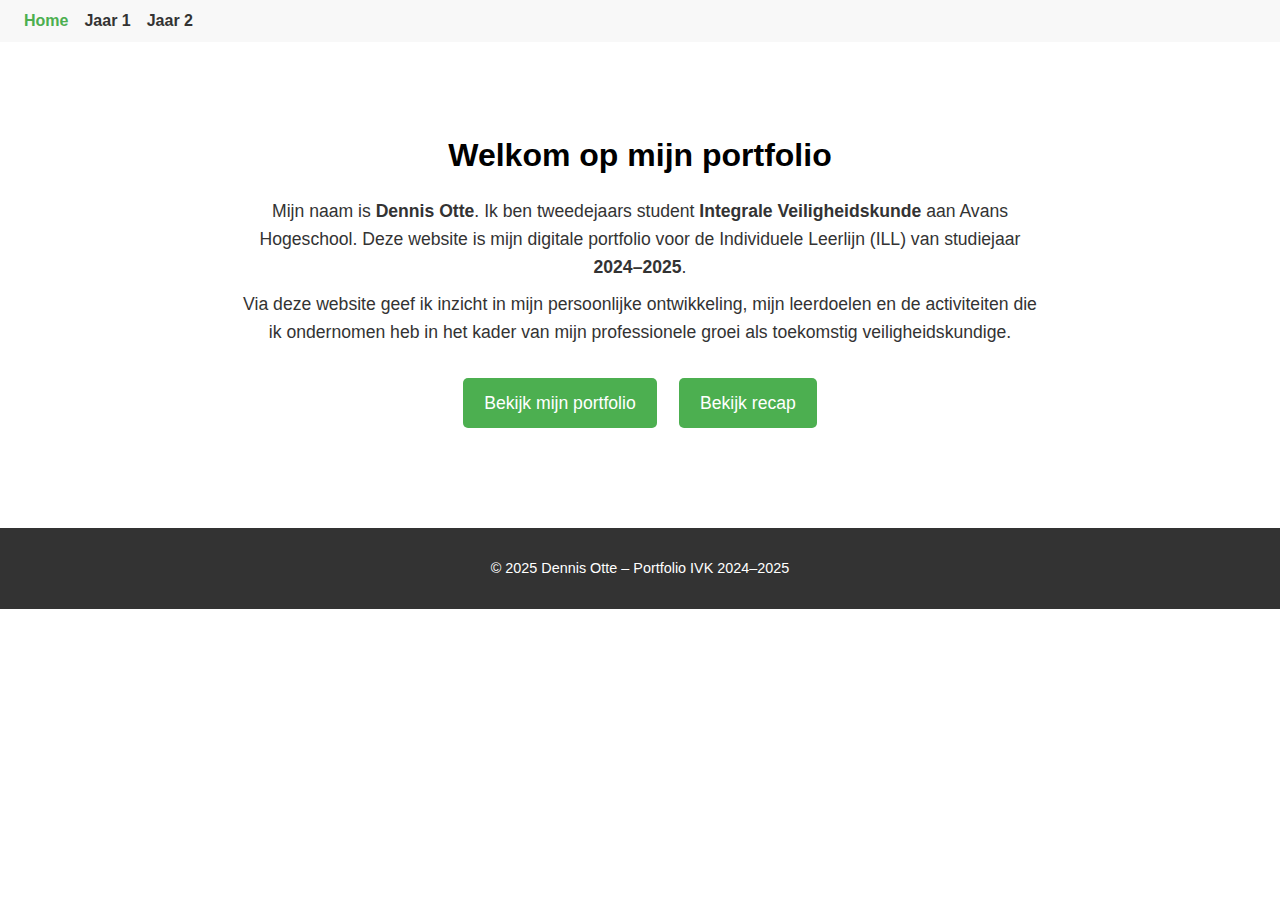
<file: index.html>
<!DOCTYPE html>
<html lang="nl">
<head>
    <meta charset="UTF-8" />
    <meta name="viewport" content="width=device-width, initial-scale=1.0" />
    <title>Dennis Otte - Portfolio IVK 2024–2025</title>
    <link rel="stylesheet" href="styles.css" />
</head>
<body>
    <header>
        <nav>
            <ul class="nav">
                <li class="active"><a href="index.html">Home</a></li>
                <li><a href="jaar1.html">Jaar 1</a></li>
                <li><a href="jaar2.html">Jaar 2</a></li>
            </ul>
        </nav>
    </header>
    <main>
        <section class="intro">
            <h1>Welkom op mijn portfolio</h1>
            <p>Mijn naam is <strong>Dennis Otte</strong>. Ik ben tweedejaars student <strong>Integrale Veiligheidskunde</strong> aan Avans Hogeschool. Deze website is mijn digitale portfolio voor de Individuele Leerlijn (ILL) van studiejaar <strong>2024–2025</strong>.</p>
            <p>Via deze website geef ik inzicht in mijn persoonlijke ontwikkeling, mijn leerdoelen en de activiteiten die ik ondernomen heb in het kader van mijn professionele groei als toekomstig veiligheidskundige.</p>
            <div class="year-buttons">
                <a class="button" href="jaar2.html">Bekijk mijn portfolio</a>
                <a class="button" href="jaar1.html">Bekijk recap</a>
            </div>
        </section>
    </main>
    <footer>
        <p>&copy; 2025 Dennis Otte – Portfolio IVK 2024–2025</p>
    </footer>
</body>
</html>
</file>
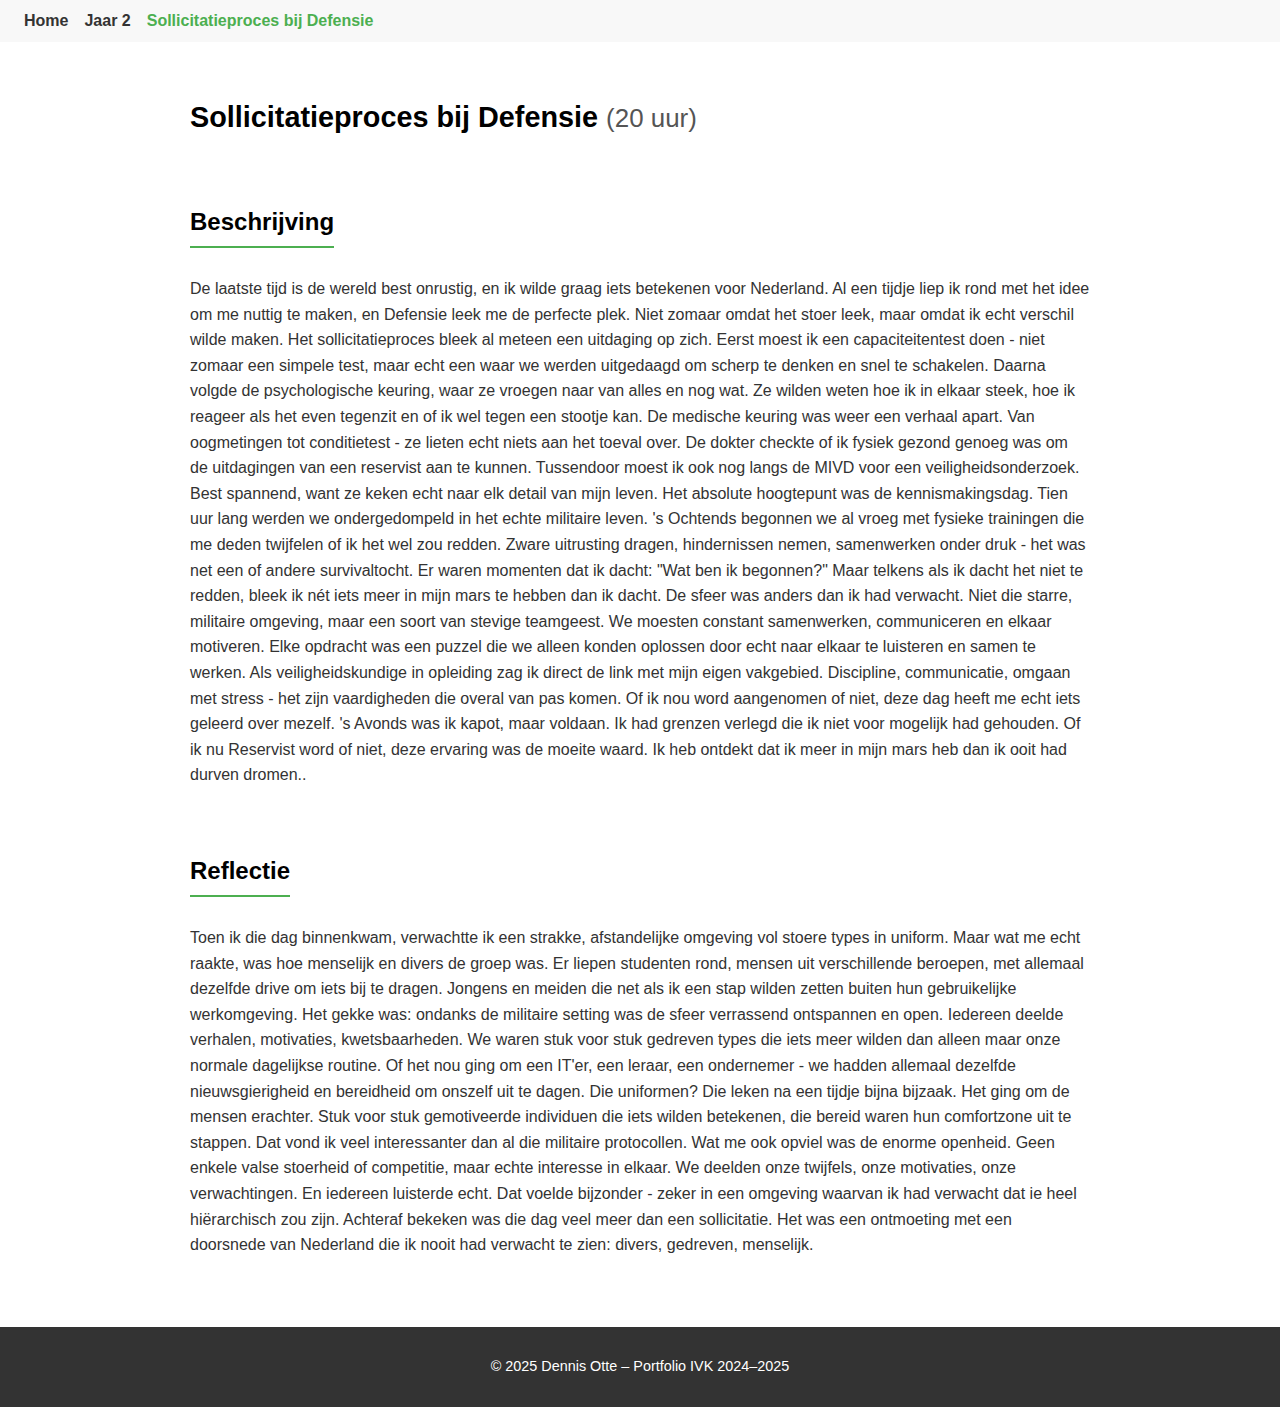
<file: activiteit-defensie.html>
<!DOCTYPE html>
<html lang="nl">
<head>
    <meta charset="UTF-8" />
    <meta name="viewport" content="width=device-width, initial-scale=1.0" />
    <title>Sollicitatieproces bij Defensie - Jaar 2</title>
    <link rel="stylesheet" href="styles.css" />
</head>
<body>
    <header>
        <nav>
            <ul class="nav">
                <li><a href="index.html">Home</a></li>
                <li><a href="jaar2.html">Jaar 2</a></li>
                <li class="active"><a href="#">Sollicitatieproces bij Defensie</a></li>
            </ul>
        </nav>
    </header>
    <main>
        <h1>Sollicitatieproces bij Defensie <span class="hours">(20 uur)</span></h1>
        <section>
            <h2>Beschrijving</h2>
            <p>De laatste tijd is de wereld best onrustig, en ik wilde graag iets betekenen voor Nederland. Al een tijdje liep ik rond met het idee om me nuttig te maken, en Defensie leek me de perfecte plek. Niet zomaar omdat het stoer leek, maar omdat ik echt verschil wilde maken.
Het sollicitatieproces bleek al meteen een uitdaging op zich. Eerst moest ik een capaciteitentest doen - niet zomaar een simpele test, maar echt een waar we werden uitgedaagd om scherp te denken en snel te schakelen. Daarna volgde de psychologische keuring, waar ze vroegen naar van alles en nog wat. Ze wilden weten hoe ik in elkaar steek, hoe ik reageer als het even tegenzit en of ik wel tegen een stootje kan.
De medische keuring was weer een verhaal apart. Van oogmetingen tot conditietest - ze lieten echt niets aan het toeval over. De dokter checkte of ik fysiek gezond genoeg was om de uitdagingen van een reservist aan te kunnen. Tussendoor moest ik ook nog langs de MIVD voor een veiligheidsonderzoek. Best spannend, want ze keken echt naar elk detail van mijn leven.
Het absolute hoogtepunt was de kennismakingsdag. Tien uur lang werden we ondergedompeld in het echte militaire leven. 's Ochtends begonnen we al vroeg met fysieke trainingen die me deden twijfelen of ik het wel zou redden. Zware uitrusting dragen, hindernissen nemen, samenwerken onder druk - het was net een of andere survivaltocht. Er waren momenten dat ik dacht: "Wat ben ik begonnen?" Maar telkens als ik dacht het niet te redden, bleek ik nét iets meer in mijn mars te hebben dan ik dacht.
De sfeer was anders dan ik had verwacht. Niet die starre, militaire omgeving, maar een soort van stevige teamgeest. We moesten constant samenwerken, communiceren en elkaar motiveren. Elke opdracht was een puzzel die we alleen konden oplossen door echt naar elkaar te luisteren en samen te werken.
Als veiligheidskundige in opleiding zag ik direct de link met mijn eigen vakgebied. Discipline, communicatie, omgaan met stress - het zijn vaardigheden die overal van pas komen. Of ik nou word aangenomen of niet, deze dag heeft me echt iets geleerd over mezelf.
's Avonds was ik kapot, maar voldaan. Ik had grenzen verlegd die ik niet voor mogelijk had gehouden. Of ik nu Reservist word of niet, deze ervaring was de moeite waard. Ik heb ontdekt dat ik meer in mijn mars heb dan ik ooit had durven dromen..</p>
        </section>
        <section>
            <h2>Reflectie</h2>
            <p>Toen ik die dag binnenkwam, verwachtte ik een strakke, afstandelijke omgeving vol stoere types in uniform. Maar wat me echt raakte, was hoe menselijk en divers de groep was. Er liepen studenten rond, mensen uit verschillende beroepen, met allemaal dezelfde drive om iets bij te dragen. Jongens en meiden die net als ik een stap wilden zetten buiten hun gebruikelijke werkomgeving.
Het gekke was: ondanks de militaire setting was de sfeer verrassend ontspannen en open. Iedereen deelde verhalen, motivaties, kwetsbaarheden. We waren stuk voor stuk gedreven types die iets meer wilden dan alleen maar onze normale dagelijkse routine. Of het nou ging om een IT'er, een leraar, een ondernemer - we hadden allemaal dezelfde nieuwsgierigheid en bereidheid om onszelf uit te dagen.
Die uniformen? Die leken na een tijdje bijna bijzaak. Het ging om de mensen erachter. Stuk voor stuk gemotiveerde individuen die iets wilden betekenen, die bereid waren hun comfortzone uit te stappen. Dat vond ik veel interessanter dan al die militaire protocollen.
Wat me ook opviel was de enorme openheid. Geen enkele valse stoerheid of competitie, maar echte interesse in elkaar. We deelden onze twijfels, onze motivaties, onze verwachtingen. En iedereen luisterde echt. Dat voelde bijzonder - zeker in een omgeving waarvan ik had verwacht dat ie heel hiërarchisch zou zijn.
Achteraf bekeken was die dag veel meer dan een sollicitatie. Het was een ontmoeting met een doorsnede van Nederland die ik nooit had verwacht te zien: divers, gedreven, menselijk.</p>
        </section>
    </main>
    <footer>
        <p>&copy; 2025 Dennis Otte – Portfolio IVK 2024–2025</p>
    </footer>
</body>
</html>
</file>
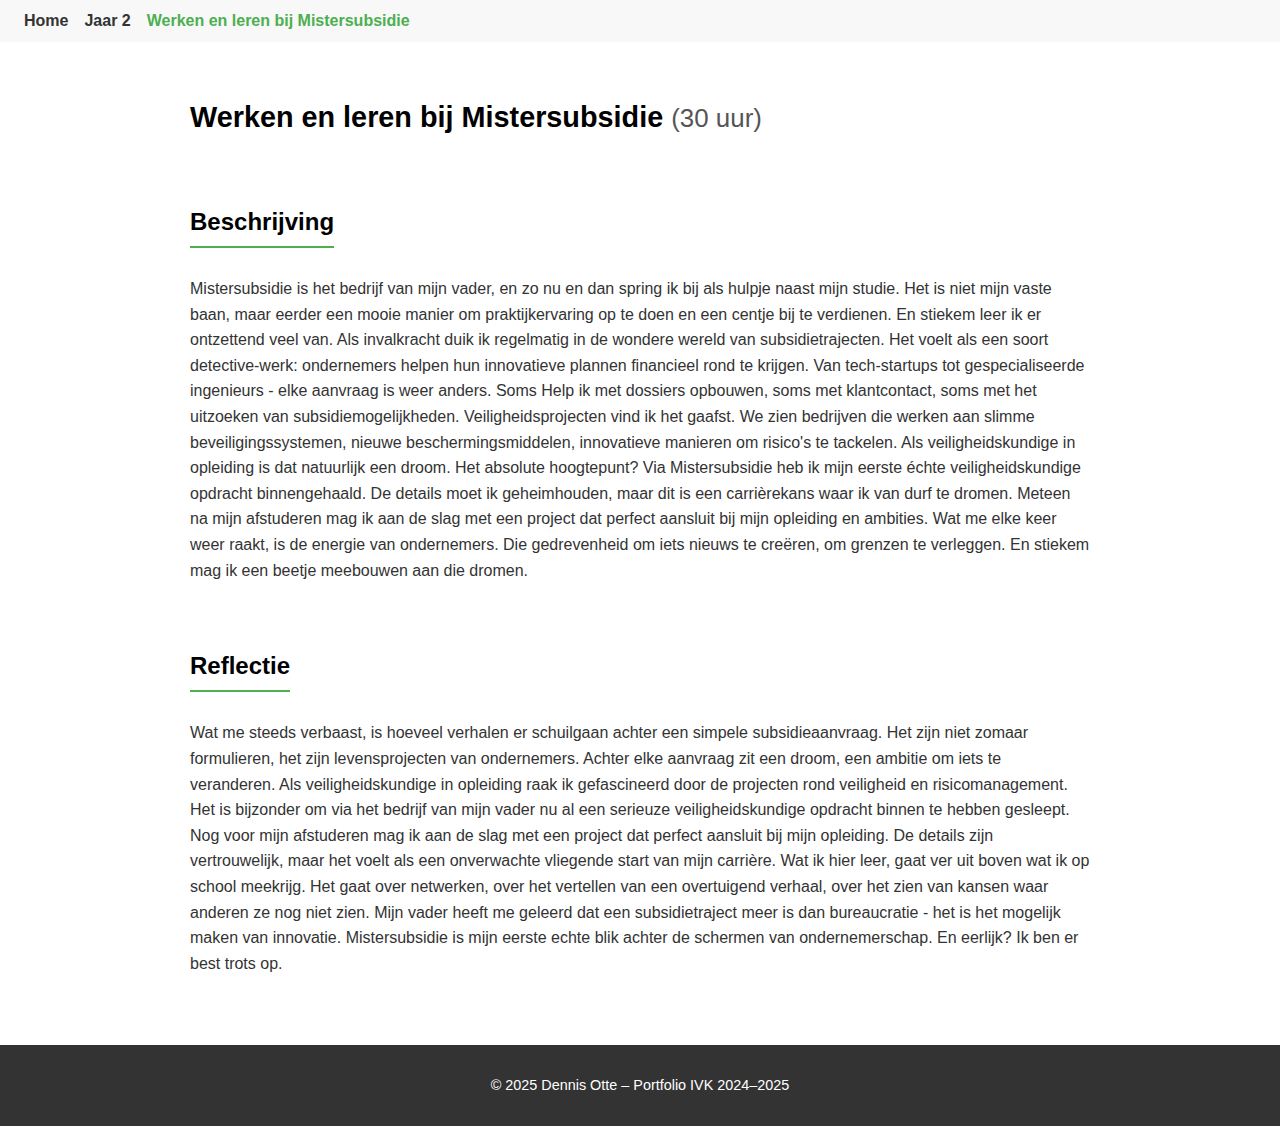
<file: activiteit-mistersubsidie.html>
<!DOCTYPE html>
<html lang="nl">
<head>
    <meta charset="UTF-8" />
    <meta name="viewport" content="width=device-width, initial-scale=1.0" />
    <title>Werken en leren bij Mistersubsidie - Jaar 2</title>
    <link rel="stylesheet" href="styles.css" />
</head>
<body>
    <header>
        <nav>
            <ul class="nav">
                <li><a href="index.html">Home</a></li>
                <li><a href="jaar2.html">Jaar 2</a></li>
                <li class="active"><a href="#">Werken en leren bij Mistersubsidie</a></li>
            </ul>
        </nav>
    </header>
    <main>
        <h1>Werken en leren bij Mistersubsidie <span class="hours">(30 uur)</span></h1>
        <section>
            <h2>Beschrijving</h2>
            <p>Mistersubsidie is het bedrijf van mijn vader, en zo nu en dan spring ik bij als hulpje naast mijn studie. Het is niet mijn vaste baan, maar eerder een mooie manier om praktijkervaring op te doen en een centje bij te verdienen. En stiekem leer ik er ontzettend veel van.

Als invalkracht duik ik regelmatig in de wondere wereld van subsidietrajecten. Het voelt als een soort detective-werk: ondernemers helpen hun innovatieve plannen financieel rond te krijgen. Van tech-startups tot gespecialiseerde ingenieurs - elke aanvraag is weer anders. Soms Help ik met dossiers opbouwen, soms met klantcontact, soms met het uitzoeken van subsidiemogelijkheden.

Veiligheidsprojecten vind ik het gaafst. We zien bedrijven die werken aan slimme beveiligingssystemen, nieuwe beschermingsmiddelen, innovatieve manieren om risico's te tackelen. Als veiligheidskundige in opleiding is dat natuurlijk een droom.

Het absolute hoogtepunt? Via Mistersubsidie heb ik mijn eerste échte veiligheidskundige opdracht binnengehaald. De details moet ik geheimhouden, maar dit is een carrièrekans waar ik van durf te dromen. Meteen na mijn afstuderen mag ik aan de slag met een project dat perfect aansluit bij mijn opleiding en ambities.

Wat me elke keer weer raakt, is de energie van ondernemers. Die gedrevenheid om iets nieuws te creëren, om grenzen te verleggen. En stiekem mag ik een beetje meebouwen aan die dromen.</p>
        </section>
        <section>
            <h2>Reflectie</h2>
            <p>Wat me steeds verbaast, is hoeveel verhalen er schuilgaan achter een simpele subsidieaanvraag. Het zijn niet zomaar formulieren, het zijn levensprojecten van ondernemers. Achter elke aanvraag zit een droom, een ambitie om iets te veranderen. Als veiligheidskundige in opleiding raak ik gefascineerd door de projecten rond veiligheid en risicomanagement.
Het is bijzonder om via het bedrijf van mijn vader nu al een serieuze veiligheidskundige opdracht binnen te hebben gesleept. Nog voor mijn afstuderen mag ik aan de slag met een project dat perfect aansluit bij mijn opleiding. De details zijn vertrouwelijk, maar het voelt als een onverwachte vliegende start van mijn carrière.
Wat ik hier leer, gaat ver uit boven wat ik op school meekrijg. Het gaat over netwerken, over het vertellen van een overtuigend verhaal, over het zien van kansen waar anderen ze nog niet zien. Mijn vader heeft me geleerd dat een subsidietraject meer is dan bureaucratie - het is het mogelijk maken van innovatie.
Mistersubsidie is mijn eerste echte blik achter de schermen van ondernemerschap. En eerlijk? Ik ben er best trots op.</p>
        </section>
    </main>
    <footer>
        <p>&copy; 2025 Dennis Otte – Portfolio IVK 2024–2025</p>
    </footer>
</body>
</html>
</file>
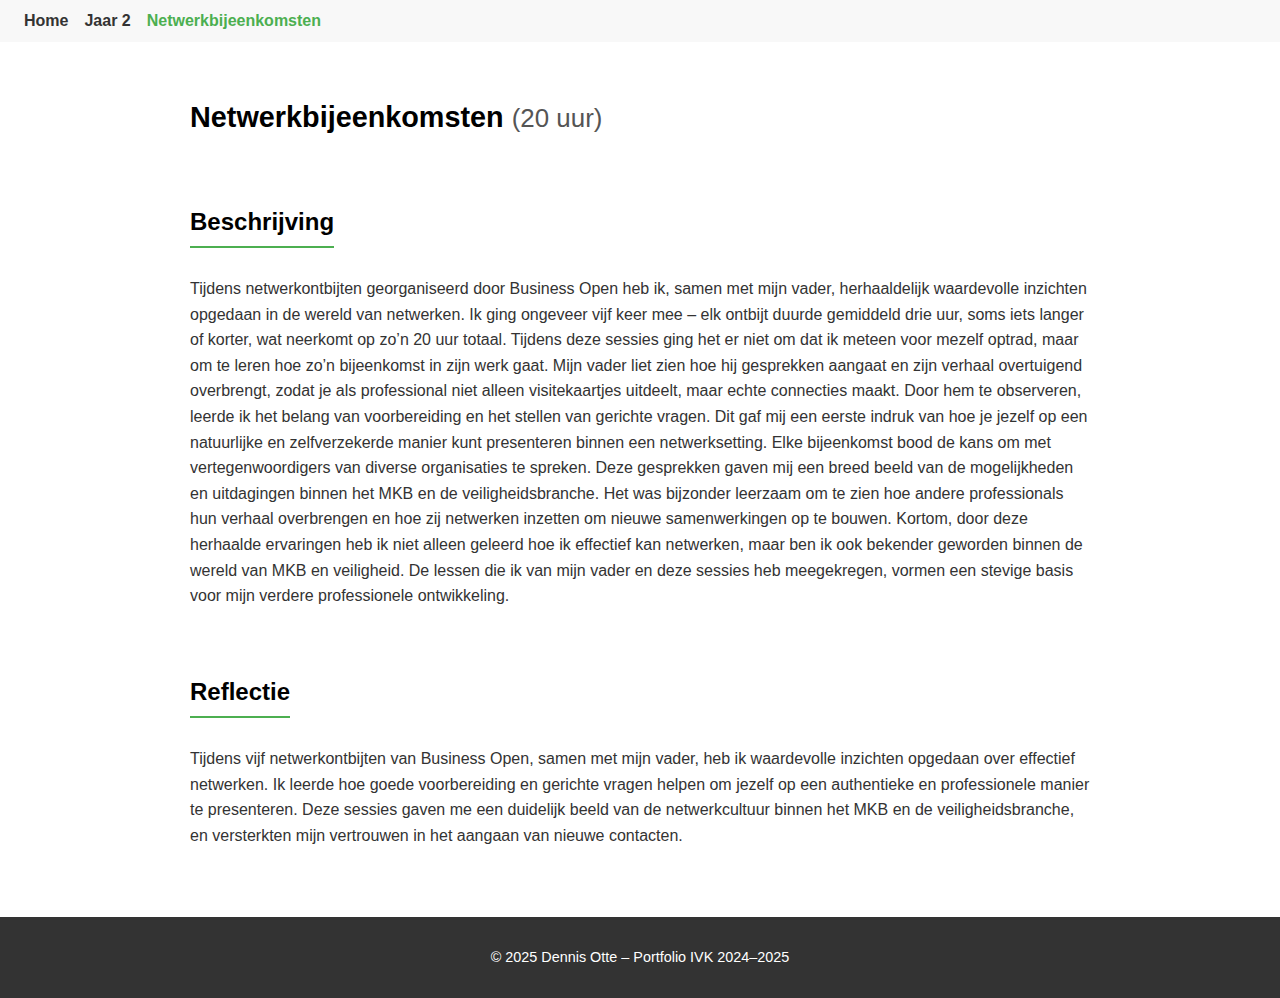
<file: activiteit-netwerk.html>
<!DOCTYPE html>
<html lang="nl">
<head>
    <meta charset="UTF-8" />
    <meta name="viewport" content="width=device-width, initial-scale=1.0" />
    <title>Netwerkbijeenkomsten - Jaar 2</title>
    <link rel="stylesheet" href="styles.css" />
</head>
<body>
    <header>
        <nav>
            <ul class="nav">
                <li><a href="index.html">Home</a></li>
                <li><a href="jaar2.html">Jaar 2</a></li>
                <li class="active"><a href="#">Netwerkbijeenkomsten</a></li>
            </ul>
        </nav>
    </header>
    <main>
        <h1>Netwerkbijeenkomsten <span class="hours">(20 uur)</span></h1>
        <section>
            <h2>Beschrijving</h2>
            <p>Tijdens netwerkontbijten georganiseerd door Business Open heb ik, samen met mijn vader, herhaaldelijk waardevolle inzichten opgedaan in de wereld van netwerken. Ik ging ongeveer vijf keer mee – elk ontbijt duurde gemiddeld drie uur, soms iets langer of korter, wat neerkomt op zo’n 20 uur totaal. Tijdens deze sessies ging het er niet om dat ik meteen voor mezelf optrad, maar om te leren hoe zo’n bijeenkomst in zijn werk gaat.

Mijn vader liet zien hoe hij gesprekken aangaat en zijn verhaal overtuigend overbrengt, zodat je als professional niet alleen visitekaartjes uitdeelt, maar echte connecties maakt. Door hem te observeren, leerde ik het belang van voorbereiding en het stellen van gerichte vragen. Dit gaf mij een eerste indruk van hoe je jezelf op een natuurlijke en zelfverzekerde manier kunt presenteren binnen een netwerksetting.

Elke bijeenkomst bood de kans om met vertegenwoordigers van diverse organisaties te spreken. Deze gesprekken gaven mij een breed beeld van de mogelijkheden en uitdagingen binnen het MKB en de veiligheidsbranche. Het was bijzonder leerzaam om te zien hoe andere professionals hun verhaal overbrengen en hoe zij netwerken inzetten om nieuwe samenwerkingen op te bouwen.

Kortom, door deze herhaalde ervaringen heb ik niet alleen geleerd hoe ik effectief kan netwerken, maar ben ik ook bekender geworden binnen de wereld van MKB en veiligheid. De lessen die ik van mijn vader en deze sessies heb meegekregen, vormen een stevige basis voor mijn verdere professionele ontwikkeling.</p>
        </section>
        <section>
            <h2>Reflectie</h2>
            <p>Tijdens vijf netwerkontbijten van Business Open, samen met mijn vader, heb ik waardevolle inzichten opgedaan over effectief netwerken. Ik leerde hoe goede voorbereiding en gerichte vragen helpen om jezelf op een authentieke en professionele manier te presenteren. Deze sessies gaven me een duidelijk beeld van de netwerkcultuur binnen het MKB en de veiligheidsbranche, en versterkten mijn vertrouwen in het aangaan van nieuwe contacten.</p>
        </section>
    </main>
    <footer>
        <p>&copy; 2025 Dennis Otte – Portfolio IVK 2024–2025</p>
    </footer>
</body>
</html>
</file>
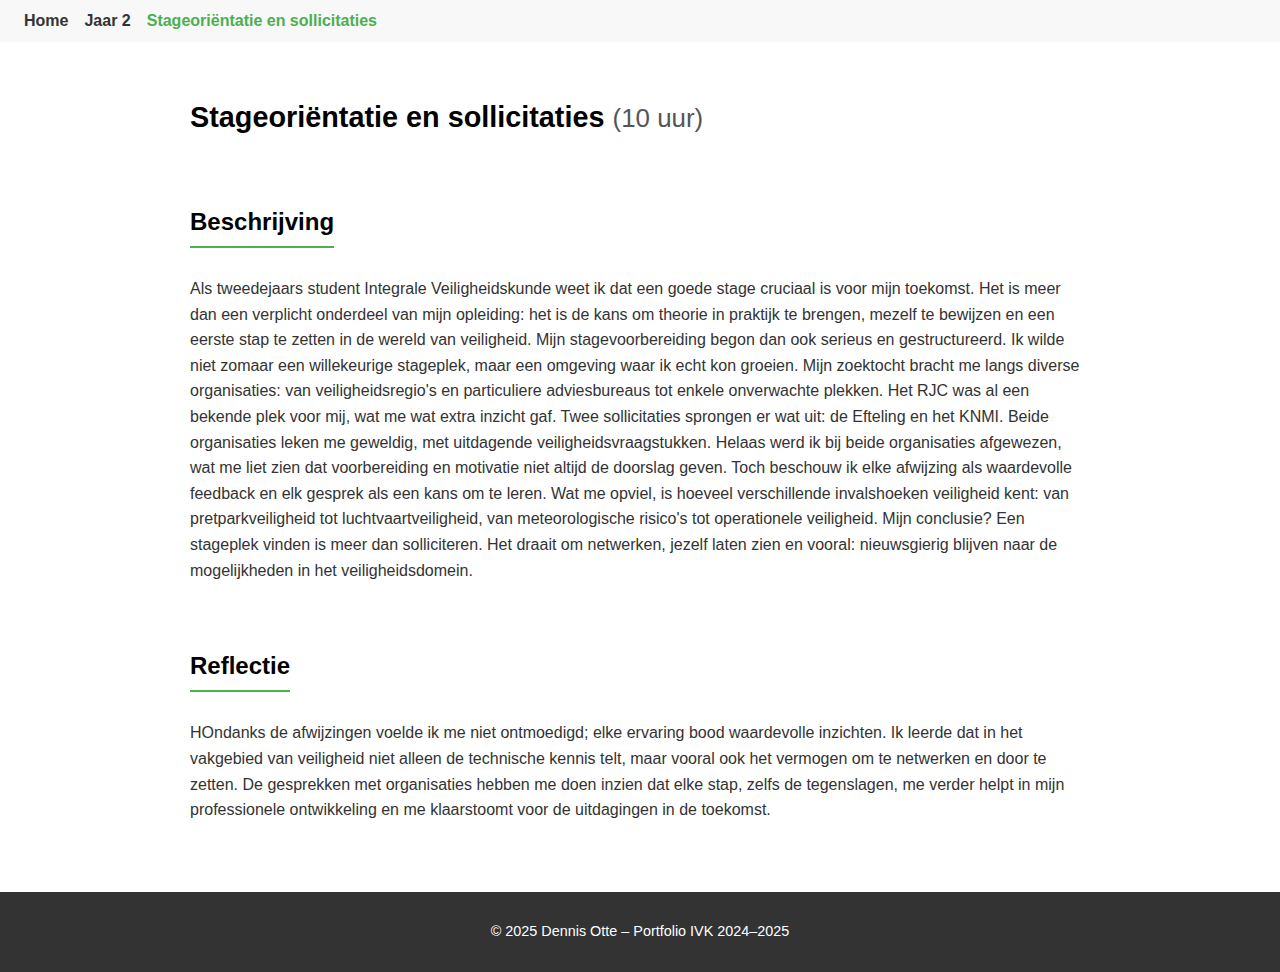
<file: activiteit-stage.html>
<!DOCTYPE html>
<html lang="nl">
<head>
    <meta charset="UTF-8" />
    <meta name="viewport" content="width=device-width, initial-scale=1.0" />
    <title>Stageoriëntatie en sollicitaties - Jaar 2</title>
    <link rel="stylesheet" href="styles.css" />
</head>
<body>
    <header>
        <nav>
            <ul class="nav">
                <li><a href="index.html">Home</a></li>
                <li><a href="jaar2.html">Jaar 2</a></li>
                <li class="active"><a href="#">Stageoriëntatie en sollicitaties</a></li>
            </ul>
        </nav>
    </header>
    <main>
        <h1>Stageoriëntatie en sollicitaties <span class="hours">(10 uur)</span></h1>
        <section>
            <h2>Beschrijving</h2>
            <p>Als tweedejaars student Integrale Veiligheidskunde weet ik dat een goede stage cruciaal is voor mijn toekomst. Het is meer dan een verplicht onderdeel van mijn opleiding: het is de kans om theorie in praktijk te brengen, mezelf te bewijzen en een eerste stap te zetten in de wereld van veiligheid.

Mijn stagevoorbereiding begon dan ook serieus en gestructureerd. Ik wilde niet zomaar een willekeurige stageplek, maar een omgeving waar ik echt kon groeien. Mijn zoektocht bracht me langs diverse organisaties: van veiligheidsregio's en particuliere adviesbureaus tot enkele onverwachte plekken.

Het RJC was al een bekende plek voor mij, wat me wat extra inzicht gaf. Twee sollicitaties sprongen er wat uit: de Efteling en het KNMI. Beide organisaties leken me geweldig, met uitdagende veiligheidsvraagstukken. Helaas werd ik bij beide organisaties afgewezen, wat me liet zien dat voorbereiding en motivatie niet altijd de doorslag geven.

Toch beschouw ik elke afwijzing als waardevolle feedback en elk gesprek als een kans om te leren. Wat me opviel, is hoeveel verschillende invalshoeken veiligheid kent: van pretparkveiligheid tot luchtvaartveiligheid, van meteorologische risico's tot operationele veiligheid.

Mijn conclusie? Een stageplek vinden is meer dan solliciteren. Het draait om netwerken, jezelf laten zien en vooral: nieuwsgierig blijven naar de mogelijkheden in het veiligheidsdomein.</p>
        </section>
        <section>
            <h2>Reflectie</h2>
            <p>HOndanks de afwijzingen voelde ik me niet ontmoedigd; elke ervaring bood waardevolle inzichten. Ik leerde dat in het vakgebied van veiligheid niet alleen de technische kennis telt, maar vooral ook het vermogen om te netwerken en door te zetten. De gesprekken met organisaties hebben me doen inzien dat elke stap, zelfs de tegenslagen, me verder helpt in mijn professionele ontwikkeling en me klaarstoomt voor de uitdagingen in de toekomst.</p>
        </section>
    </main>
    <footer>
        <p>&copy; 2025 Dennis Otte – Portfolio IVK 2024–2025</p>
    </footer>
</body>
</html>
</file>
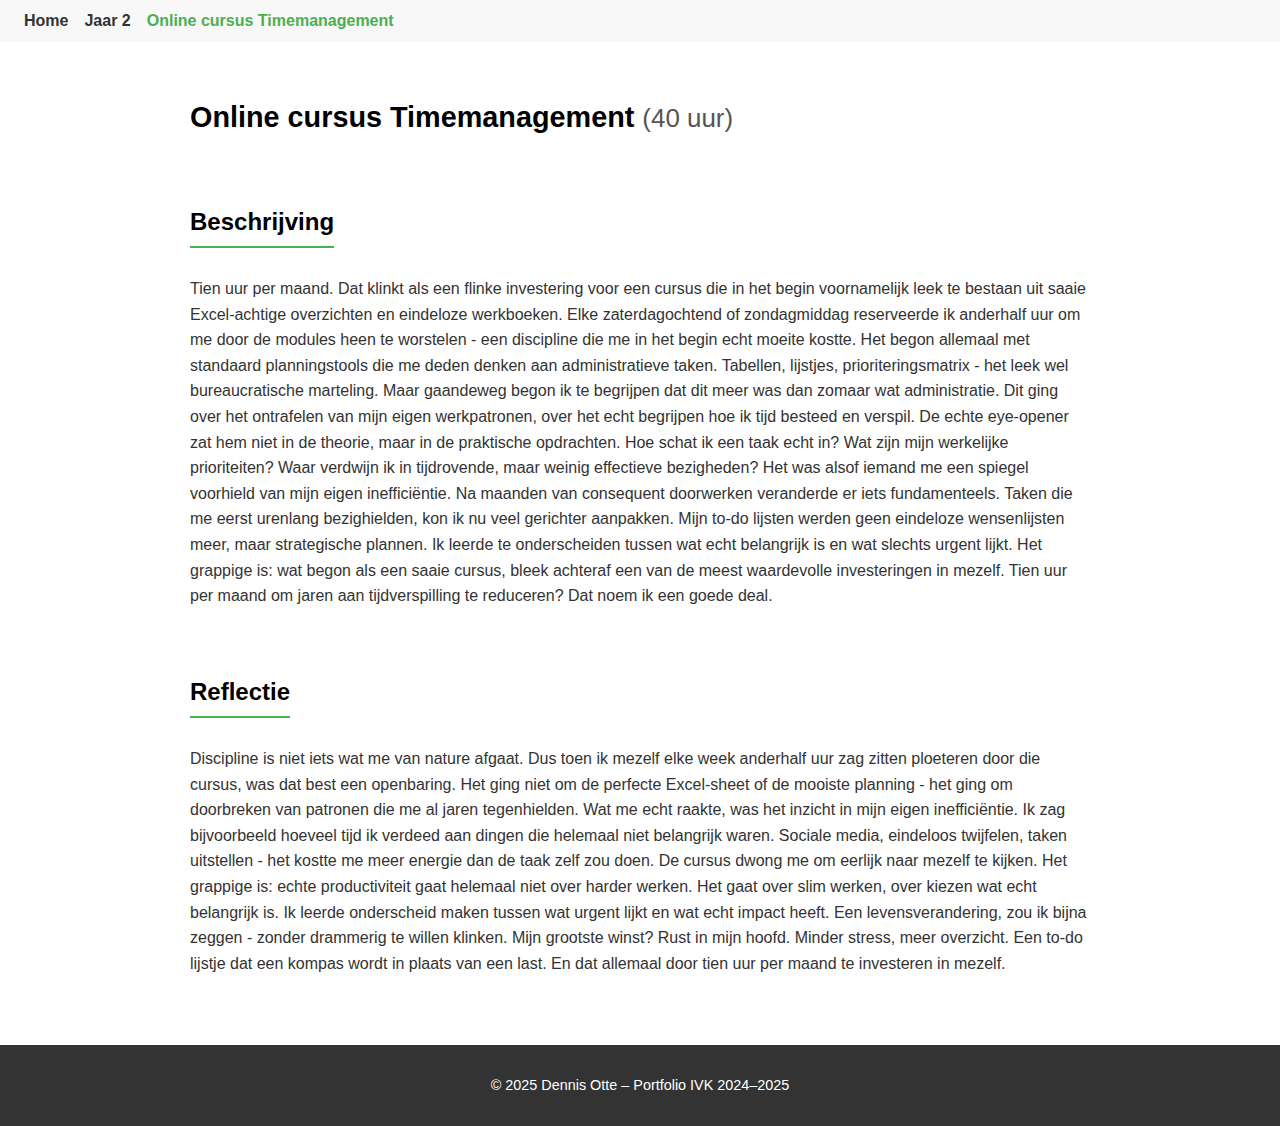
<file: activiteit-timemanagement.html>
<!DOCTYPE html>
<html lang="nl">
<head>
    <meta charset="UTF-8" />
    <meta name="viewport" content="width=device-width, initial-scale=1.0" />
    <title>Online cursus Timemanagement - Jaar 2</title>
    <link rel="stylesheet" href="styles.css" />
</head>
<body>
    <header>
        <nav>
            <ul class="nav">
                <li><a href="index.html">Home</a></li>
                <li><a href="jaar2.html">Jaar 2</a></li>
                <li class="active"><a href="#">Online cursus Timemanagement</a></li>
            </ul>
        </nav>
    </header>
    <main>
        <h1>Online cursus Timemanagement <span class="hours">(40 uur)</span></h1>
        <section>
            <h2>Beschrijving</h2>
            <p>Tien uur per maand. Dat klinkt als een flinke investering voor een cursus die in het begin voornamelijk leek te bestaan uit saaie Excel-achtige overzichten en eindeloze werkboeken. Elke zaterdagochtend of zondagmiddag reserveerde ik anderhalf uur om me door de modules heen te worstelen - een discipline die me in het begin echt moeite kostte.
Het begon allemaal met standaard planningstools die me deden denken aan administratieve taken. Tabellen, lijstjes, prioriteringsmatrix - het leek wel bureaucratische marteling. Maar gaandeweg begon ik te begrijpen dat dit meer was dan zomaar wat administratie. Dit ging over het ontrafelen van mijn eigen werkpatronen, over het echt begrijpen hoe ik tijd besteed en verspil.
De echte eye-opener zat hem niet in de theorie, maar in de praktische opdrachten. Hoe schat ik een taak echt in? Wat zijn mijn werkelijke prioriteiten? Waar verdwijn ik in tijdrovende, maar weinig effectieve bezigheden? Het was alsof iemand me een spiegel voorhield van mijn eigen inefficiëntie.
Na maanden van consequent doorwerken veranderde er iets fundamenteels. Taken die me eerst urenlang bezighielden, kon ik nu veel gerichter aanpakken. Mijn to-do lijsten werden geen eindeloze wensenlijsten meer, maar strategische plannen. Ik leerde te onderscheiden tussen wat echt belangrijk is en wat slechts urgent lijkt.
Het grappige is: wat begon als een saaie cursus, bleek achteraf een van de meest waardevolle investeringen in mezelf. Tien uur per maand om jaren aan tijdverspilling te reduceren? Dat noem ik een goede deal.</p>
        </section>
        <section>
            <h2>Reflectie</h2>
            <p>Discipline is niet iets wat me van nature afgaat. Dus toen ik mezelf elke week anderhalf uur zag zitten ploeteren door die cursus, was dat best een openbaring. Het ging niet om de perfecte Excel-sheet of de mooiste planning - het ging om doorbreken van patronen die me al jaren tegenhielden.
Wat me echt raakte, was het inzicht in mijn eigen inefficiëntie. Ik zag bijvoorbeeld hoeveel tijd ik verdeed aan dingen die helemaal niet belangrijk waren. Sociale media, eindeloos twijfelen, taken uitstellen - het kostte me meer energie dan de taak zelf zou doen. De cursus dwong me om eerlijk naar mezelf te kijken.
Het grappige is: echte productiviteit gaat helemaal niet over harder werken. Het gaat over slim werken, over kiezen wat echt belangrijk is. Ik leerde onderscheid maken tussen wat urgent lijkt en wat echt impact heeft. Een levensverandering, zou ik bijna zeggen - zonder drammerig te willen klinken.
Mijn grootste winst? Rust in mijn hoofd. Minder stress, meer overzicht. Een to-do lijstje dat een kompas wordt in plaats van een last. En dat allemaal door tien uur per maand te investeren in mezelf.</p>
        </section>
    </main>
    <footer>
        <p>&copy; 2025 Dennis Otte – Portfolio IVK 2024–2025</p>
    </footer>
</body>
</html>
</file>
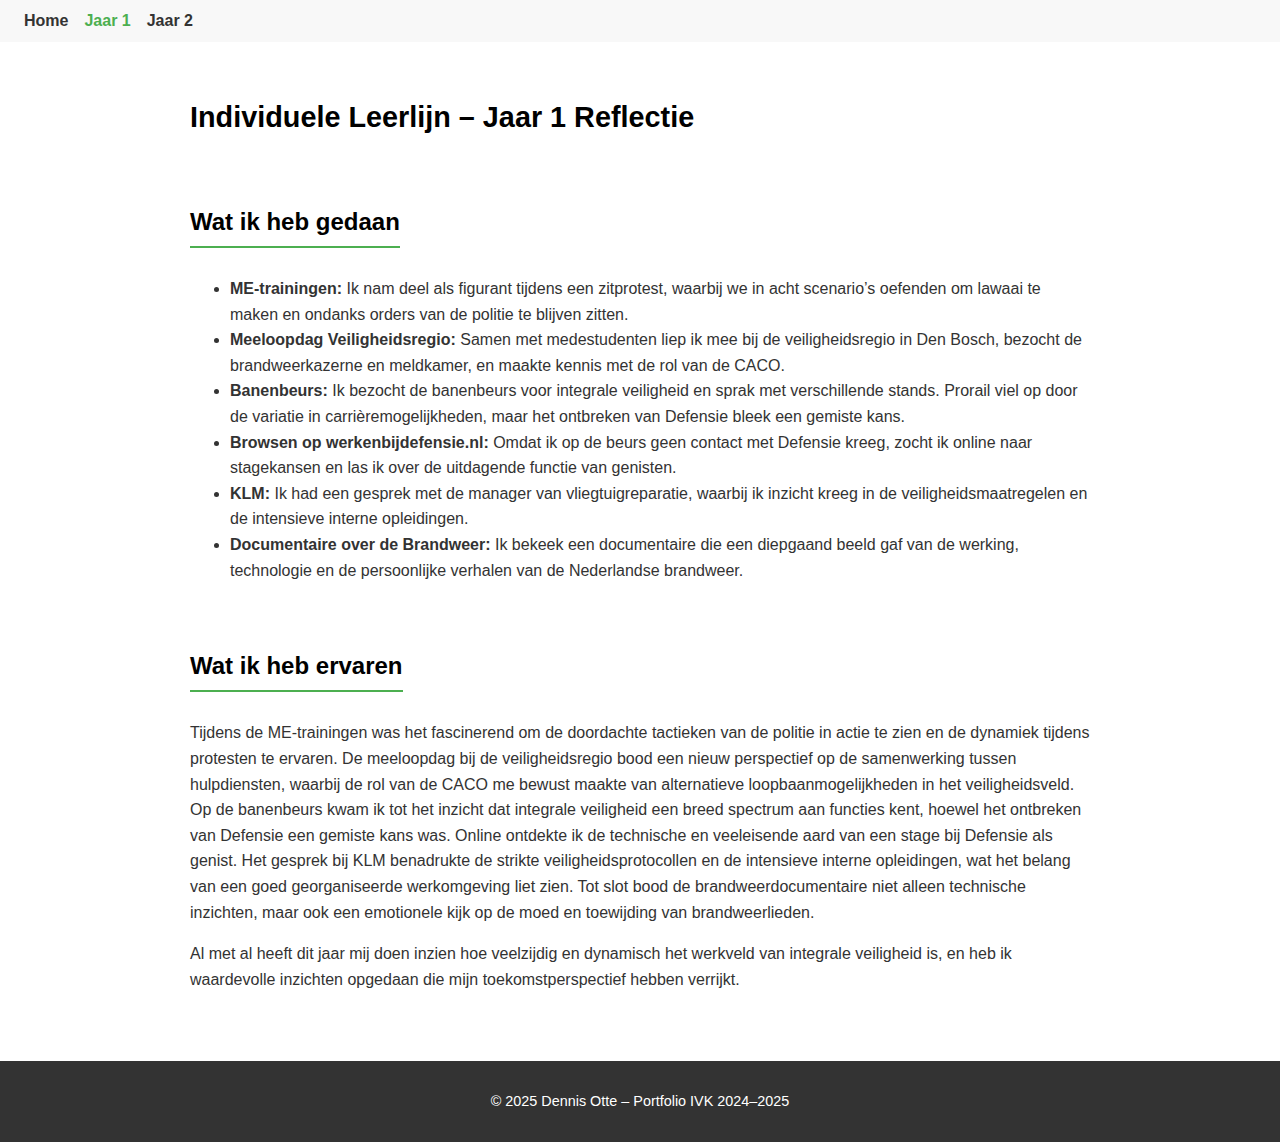
<file: jaar1.html>
<!DOCTYPE html>
<html lang="nl">
<head>
    <meta charset="UTF-8" />
    <meta name="viewport" content="width=device-width, initial-scale=1.0" />
    <title>Dennis Otte - Jaar 1 Reflectie</title>
    <link rel="stylesheet" href="styles.css" />
</head>
<body>
    <header>
        <nav>
            <ul class="nav">
                <li><a href="index.html">Home</a></li>
                <li class="active"><a href="jaar1.html">Jaar 1</a></li>
                <li><a href="jaar2.html">Jaar 2</a></li>
            </ul>
        </nav>
    </header>
    <main>
        <h1>Individuele Leerlijn – Jaar 1 Reflectie</h1>
        
        <section>
            <h2>Wat ik heb gedaan</h2>
            <ul>
                <li><strong>ME-trainingen:</strong> Ik nam deel als figurant tijdens een zitprotest, waarbij we in acht scenario’s oefenden om lawaai te maken en ondanks orders van de politie te blijven zitten.</li>
                <li><strong>Meeloopdag Veiligheidsregio:</strong> Samen met medestudenten liep ik mee bij de veiligheidsregio in Den Bosch, bezocht de brandweerkazerne en meldkamer, en maakte kennis met de rol van de CACO.</li>
                <li><strong>Banenbeurs:</strong> Ik bezocht de banenbeurs voor integrale veiligheid en sprak met verschillende stands. Prorail viel op door de variatie in carrièremogelijkheden, maar het ontbreken van Defensie bleek een gemiste kans.</li>
                <li><strong>Browsen op werkenbijdefensie.nl:</strong> Omdat ik op de beurs geen contact met Defensie kreeg, zocht ik online naar stagekansen en las ik over de uitdagende functie van genisten.</li>
                <li><strong>KLM:</strong> Ik had een gesprek met de manager van vliegtuigreparatie, waarbij ik inzicht kreeg in de veiligheidsmaatregelen en de intensieve interne opleidingen.</li>
                <li><strong>Documentaire over de Brandweer:</strong> Ik bekeek een documentaire die een diepgaand beeld gaf van de werking, technologie en de persoonlijke verhalen van de Nederlandse brandweer.</li>
            </ul>
        </section>
        
        <section>
            <h2>Wat ik heb ervaren</h2>
            <p>
                Tijdens de ME-trainingen was het fascinerend om de doordachte tactieken van de politie in actie te zien en de dynamiek tijdens protesten te ervaren. De meeloopdag bij de veiligheidsregio bood een nieuw perspectief op de samenwerking tussen hulpdiensten, waarbij de rol van de CACO me bewust maakte van alternatieve loopbaanmogelijkheden in het veiligheidsveld. Op de banenbeurs kwam ik tot het inzicht dat integrale veiligheid een breed spectrum aan functies kent, hoewel het ontbreken van Defensie een gemiste kans was. Online ontdekte ik de technische en veeleisende aard van een stage bij Defensie als genist. Het gesprek bij KLM benadrukte de strikte veiligheidsprotocollen en de intensieve interne opleidingen, wat het belang van een goed georganiseerde werkomgeving liet zien. Tot slot bood de brandweerdocumentaire niet alleen technische inzichten, maar ook een emotionele kijk op de moed en toewijding van brandweerlieden.
            </p>
            <p>
                Al met al heeft dit jaar mij doen inzien hoe veelzijdig en dynamisch het werkveld van integrale veiligheid is, en heb ik waardevolle inzichten opgedaan die mijn toekomstperspectief hebben verrijkt.
            </p>
        </section>
    </main>
    <footer>
        <p>&copy; 2025 Dennis Otte – Portfolio IVK 2024–2025</p>
    </footer>
</body>
</html>
</file>
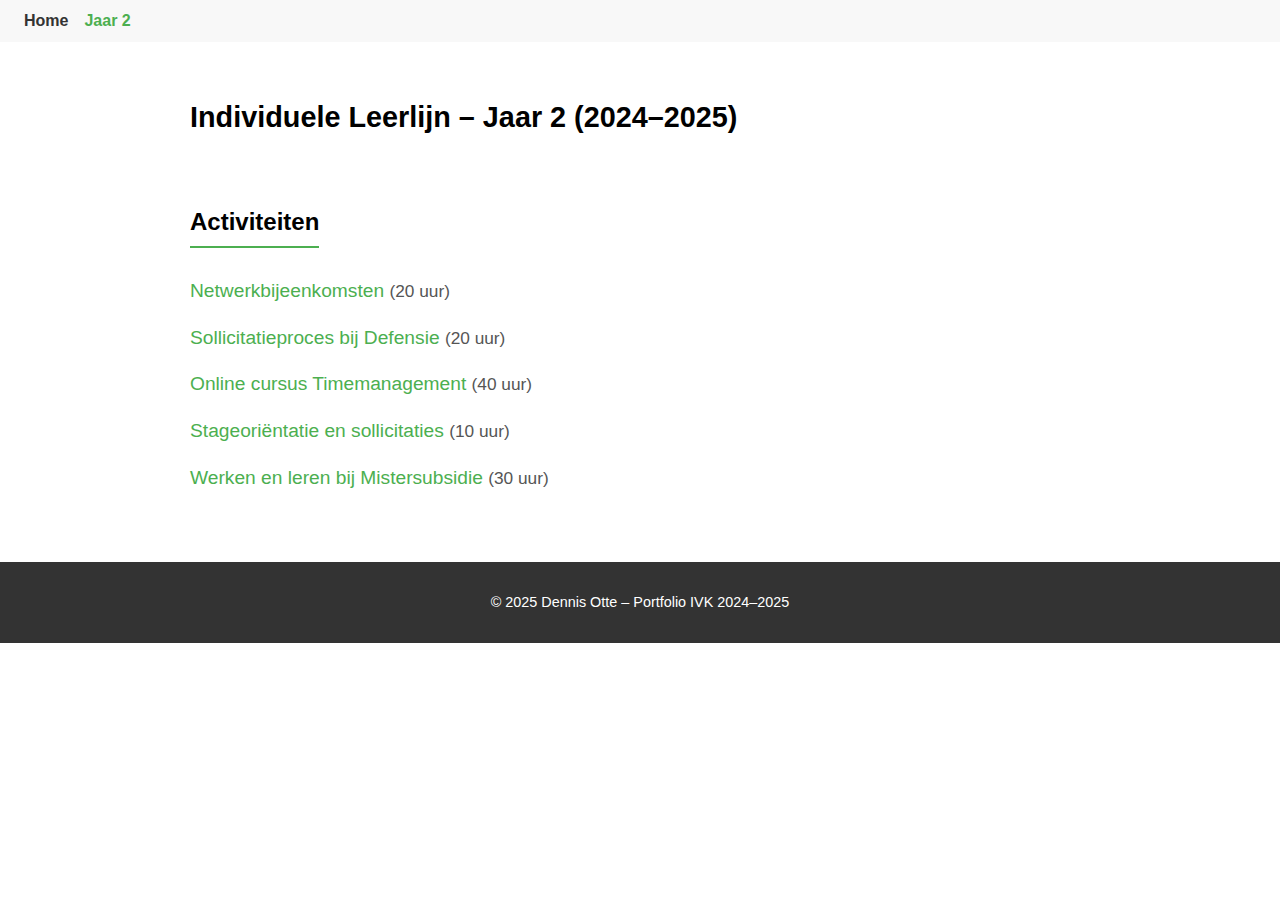
<file: jaar2.html>
<!DOCTYPE html>
<html lang="nl">
<head>
    <meta charset="UTF-8" />
    <meta name="viewport" content="width=device-width, initial-scale=1.0" />
    <title>Dennis Otte - Jaar 2 Portfolio</title>
    <link rel="stylesheet" href="styles.css" />
</head>
<body>
    <header>
        <nav>
            <ul class="nav">
                <li><a href="index.html">Home</a></li>
                <li class="active"><a href="jaar2.html">Jaar 2</a></li>
            </ul>
        </nav>
    </header>
    <main>
        <h1>Individuele Leerlijn – Jaar 2 (2024–2025)</h1>
        
        <section>
            <h2>Activiteiten</h2>
            <ul class="activities-list">
                <li><a href="activiteit-netwerk.html">Netwerkbijeenkomsten <span class="hours">(20 uur)</span></a></li>
                <li><a href="activiteit-defensie.html">Sollicitatieproces bij Defensie <span class="hours">(20 uur)</span></a></li>
                <li><a href="activiteit-timemanagement.html">Online cursus Timemanagement <span class="hours">(40 uur)</span></a></li>
                <li><a href="activiteit-stage.html">Stageoriëntatie en sollicitaties <span class="hours">(10 uur)</span></a></li>
                <li><a href="activiteit-mistersubsidie.html">Werken en leren bij Mistersubsidie <span class="hours">(30 uur)</span></a></li>
            </ul>
        </section>
    </main>
    <footer>
        <p>&copy; 2025 Dennis Otte – Portfolio IVK 2024–2025</p>
    </footer>
</body>
</html>
</file>
<file: styles.css>
/* Basisstijl voor het portfolio */
body {
    margin: 0;
    font-family: Arial, Helvetica, sans-serif;
    background-color: #ffffff;
    color: #333333;
    line-height: 1.6;
}

/* Container en algemene opmaak */
main {
    padding: 1.5em;
    max-width: 900px;
    margin: 0 auto;
}

/* Navigatiebalk stijlen */
header {
    background-color: #f8f8f8; /* Rustige lichtgrijze achtergrond */
    padding: 0.5em 1.5em;
}
.nav {
    list-style: none;
    margin: 0;
    padding: 0;
    display: flex;
}
.nav li {
    margin-right: 1em;
}
.nav a {
    text-decoration: none;
    color: #333;
    font-weight: bold;
}
.nav li.active a {
    color: #4CAF50; /* Groen om de huidige pagina te markeren */
}

/* Landingspagina (introsectie) */
.intro {
    text-align: center;
    padding: 2em 1em;
}
.intro h1 {
    font-size: 2em;
    margin-bottom: 0.5em;
}
.intro p {
    font-size: 1.1em;
    max-width: 800px;
    margin: 0.5em auto;
}
.year-buttons {
    margin: 2em 0 1em;
}
.button {
    display: inline-block;
    background-color: #4CAF50;
    color: #fff;
    text-decoration: none;
    font-size: 1.1em;
    padding: 0.6em 1.2em;
    margin: 0 0.5em;
    border-radius: 5px;
}
.button:hover {
    background-color: #45a049;
}

/* Koppen en secties */
h1, h2, h3 {
    color: #000;
    margin-top: 1em;
}
h1 {
    font-size: 1.8em;
    margin-bottom: 0.5em;
}
h2 {
    font-size: 1.5em;
    margin-top: 2em;
    margin-bottom: 0.5em;
    border-bottom: 2px solid #4CAF50;
    display: inline-block;
    padding-bottom: 0.2em;
}
h3 {
    font-size: 1.2em;
    margin: 1.2em 0 0.4em;
}

/* Uur-aanduiding bij activiteiten */
.hours {
    font-size: 0.9em;
    color: #555;
    font-weight: normal;
}

/* Activiteiten sectie */
.activity {
    margin-bottom: 2em;
}
.activity p {
    text-align: justify;
    margin: 0.3em 0;
}

/* Afbeeldingen binnen activiteiten */
.activity-photo {
    max-width: 100%;
    height: auto;
    display: block;
    margin: 0.5em auto;
}
figure {
    margin: 1em 0;
    text-align: center;
}
figcaption {
    font-size: 0.9em;
    color: #555;
}

/* Activiteiten lijst op de landingspagina */
.activities-list {
    list-style: none;
    padding: 0;
}
.activities-list li {
    margin-bottom: 1em;
}
.activities-list li a {
    text-decoration: none;
    color: #4CAF50;
    font-size: 1.2em;
}
.activities-list li a:hover {
    text-decoration: underline;
}

/* Footer */
footer {
    background-color: #333;
    color: #fff;
    text-align: center;
    padding: 1em 0;
    margin-top: 2em;
    font-size: 0.9em;
}
</file>
